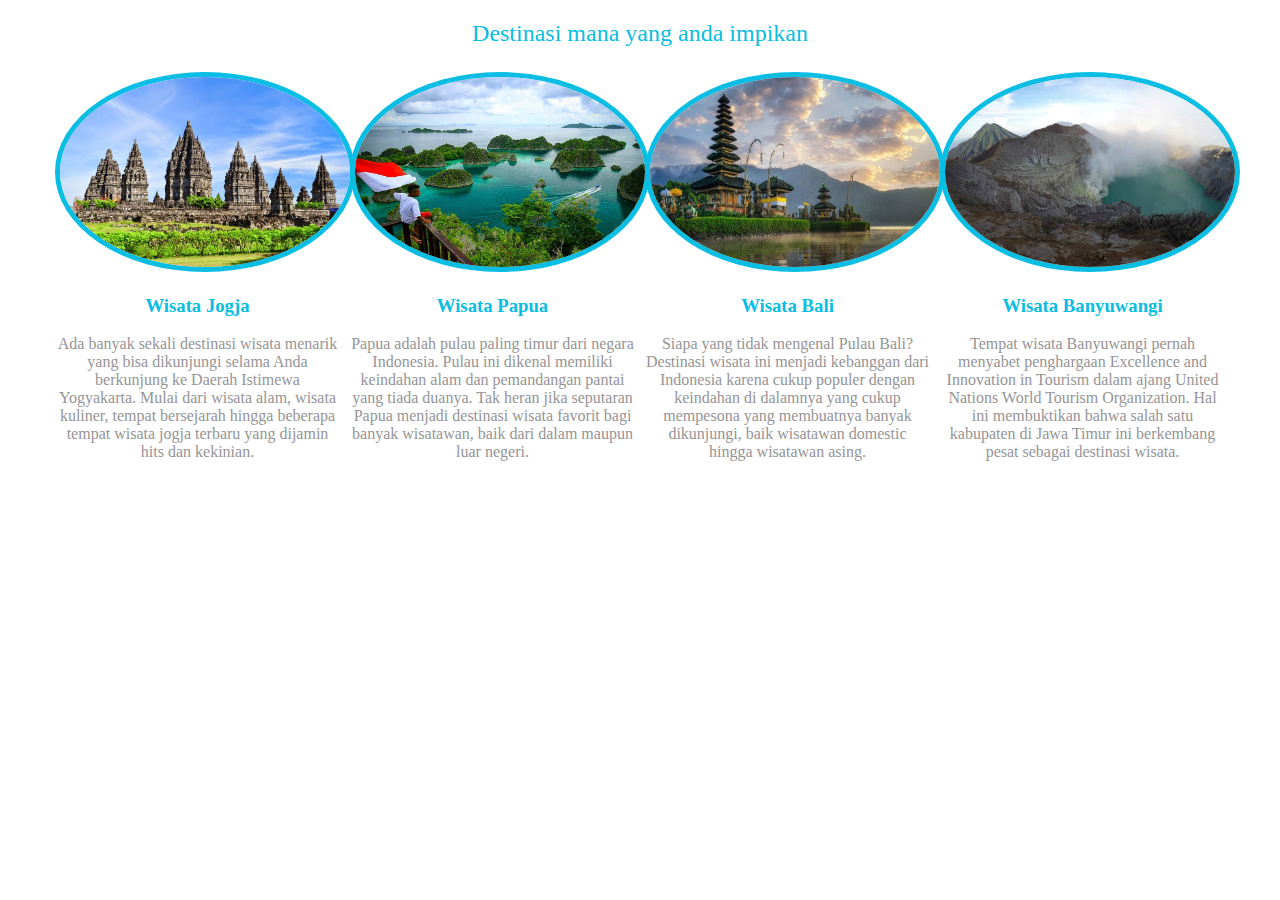
<file: index.html>
<!DOCTYPE html>
<html>
  <head>
    <meta charset="utf-8">
    <link rel="stylesheet" type="text/css" href="css/konten_wisata.css">
    <link rel="stylesheet" type="text/css" href="css/responsif_konten_wisata.css">
    <title>Progate</title>
  </head>
  <body>
    <div class="destinasi">
        <div class="container">
            <div class="heading">
                <h2>Destinasi mana yang anda impikan</h2>
            </div>
            <div class="contents">
                <div class="content">
                    <div class="content-image">
                        <img src="img/Candi_Prambanan.jpg" alt="">
                        <p></p>
                    </div>
                    <h3>Wisata Jogja</h3>
                    <p>Ada banyak sekali destinasi wisata menarik yang bisa dikunjungi selama Anda berkunjung ke Daerah Istimewa Yogyakarta. Mulai dari wisata alam, wisata kuliner, tempat bersejarah hingga beberapa tempat wisata jogja terbaru yang dijamin hits dan kekinian.</p>
                </div>
                <div class="content">
                    <div class="content-image">
                        <img src="img/destinasi-papua.jpg" alt="">
                        <p></p>
                    </div>
                    <h3>Wisata Papua</h3>
                    <p>Papua adalah pulau paling timur dari negara Indonesia. Pulau ini dikenal memiliki keindahan alam dan pemandangan pantai yang tiada duanya. Tak heran jika seputaran Papua menjadi destinasi wisata favorit bagi banyak wisatawan, baik dari dalam maupun luar negeri.

                    </p>
                </div>
                <div class="content">
                    <div class="content-image">
                        <img src="img/wisata-bali.jpg" alt="">
                        <p></p>
                    </div>
                    <h3>Wisata Bali</h3>
                    <p>Siapa yang tidak mengenal Pulau Bali? Destinasi wisata ini menjadi kebanggan dari Indonesia karena cukup populer dengan keindahan di dalamnya yang cukup mempesona yang membuatnya banyak dikunjungi, baik wisatawan domestic hingga wisatawan asing.</p>
                </div>
                <div class="content">
                    <div class="content-image">
                        <img src="img/Wisata-Banyuwangi.jpg" alt="">
                        <p></p>
                    </div>
                    <h3>Wisata Banyuwangi</h3>
                    <p>Tempat wisata Banyuwangi pernah menyabet penghargaan Excellence and Innovation in Tourism dalam ajang United Nations World Tourism Organization. Hal ini membuktikan bahwa salah satu kabupaten di Jawa Timur ini berkembang pesat sebagai destinasi wisata.</p>
                </div>
            </div>
        </div>

    </div>
  </body>
</html>
</file>
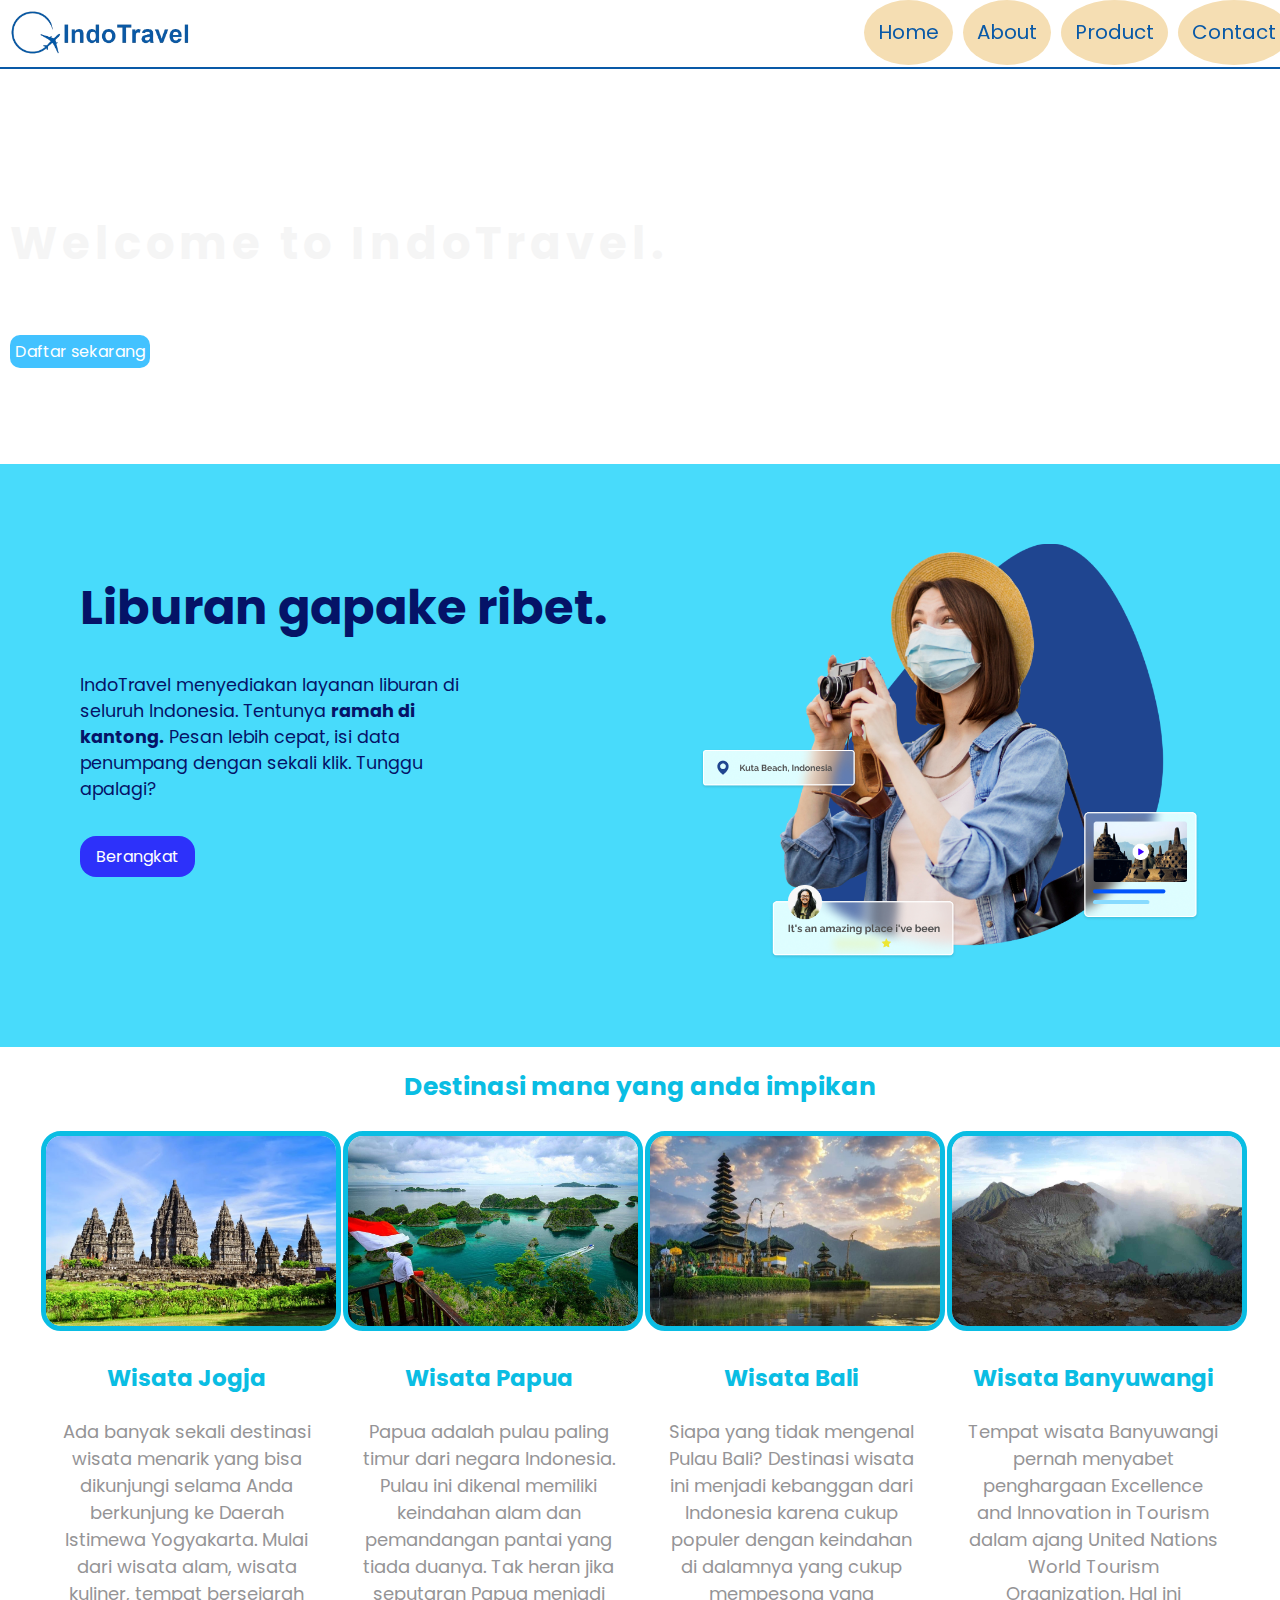
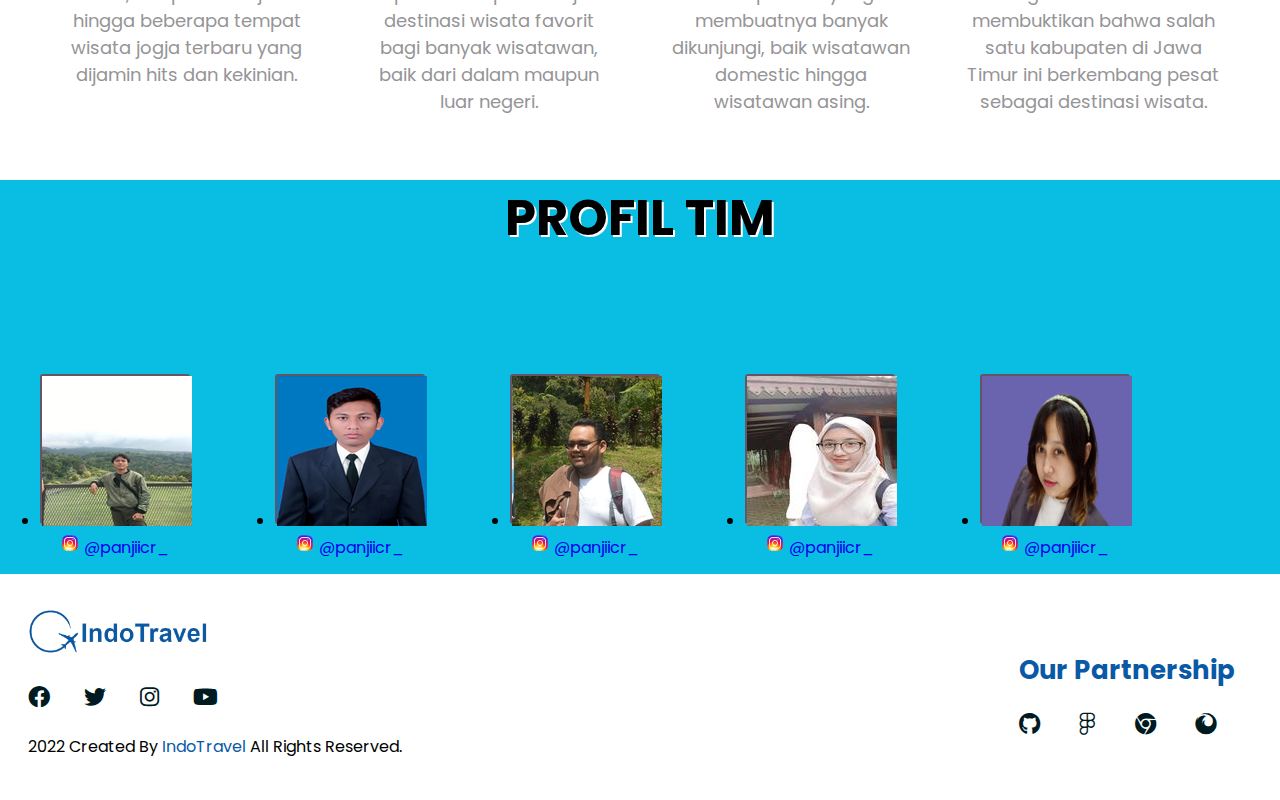
<file: docs/index.html>
<!DOCTYPE html>
<html>
  <head>
    <meta charset="utf-8">
    <link rel="stylesheet" type="text/css" href="css/header.css">
    <link rel="stylesheet" type="text/css" href="css/konten_wisata.css">
    <link rel="stylesheet" type="text/css" href="css/responsif_konten_wisata.css">
    <link rel="stylesheet" type="text/css" href="css/responsif-header.css">
    <link rel="stylesheet" href="css/profil-style.css">
    <title>Progate</title>

    <meta http-equiv="X-UA-Compatible" content="IE=edge" />
    <meta name="viewport" content="width=device-width, initial-scale=1.0" />
    <link rel="stylesheet" href="style.css" />

	<meta name="viewport" content="width=device-width, initial-scale=1">
	<meta name="keywords" content="footer, address, phone, icons" />

    <link rel="stylesheet" href="css/footer-style.css">
	<link rel="stylesheet" href="https://cdnjs.cloudflare.com/ajax/libs/font-awesome/6.0.0/css/all.min.css" integrity="sha512-9usAa10IRO0HhonpyAIVpjrylPvoDwiPUiKdWk5t3PyolY1cOd4DSE0Ga+ri4AuTroPR5aQvXU9xC6qOPnzFeg==" crossorigin="anonymous" referrerpolicy="no-referrer" />
	<link href='https://fonts.googleapis.com/css?family=Poppins' rel='stylesheet'>
    
    <title>Progate</title>
  </head>
  <body>
    <header>
        <nav class="container">
            <div class="header-left">
                <img class="logo" src="img/logo_indotravel.png"> </image>
            </div>

            <div class="header-left">
                <span class="fa fa-bars menu-icon"></span>
              </div>
            <div class="menu">
                <ul> 
                    <li> <a href="#">Home </a></li>
                    <li> <a href="#">About </a></li>
                    <li> <a href="#">Product </a></li>
                    <li> <a href="#">Contact </a></li>
                </ul>
            </div>
            
        </nav>
    </header>
    
    <div class="top-wrapper">
        <div class="container">
            <h1>Welcome to IndoTravel.</h1>
            <p>Ayo Wisata asik menjelajahi indonesia bersama Indotravel</p>
            <div class="indotravel daftar">
                <a href="#" class="Daftarsekarang"> Daftar sekarang</a>
            </div>
            
        </div>
    </div> 
    <section class="main-raja">
        <div class="container-raja">
          <div class="content-left">
            <h1 class="heading">Liburan gapake ribet.</h1>
            <p class="subheading">
              IndoTravel menyediakan layanan liburan di seluruh Indonesia.
              Tentunya <strong>ramah di kantong.</strong> Pesan lebih cepat, isi
              data penumpang dengan sekali klik. Tunggu apalagi?
            </p>
            <a href="#" class="cta">Berangkat</a>
          </div>
  
          <!-- INI GAMBAR -->
          <div class="content-right">
            <img src="./img/Travel.png" alt="Travel" />
          </div>
        </div>
    </section>          
    <div class="destinasi">
        <div class="container">
            <div class="heading">
                <h2>Destinasi mana yang anda impikan</h2>
            </div>
            <div class="contents">
                <div class="content">
                    <div class="content-image">
                        <img src="img/Candi_Prambanan.jpg" alt="">
                        <p></p>
                    </div>
                    <h3>Wisata Jogja</h3>
                    <p>Ada banyak sekali destinasi wisata menarik yang bisa dikunjungi selama Anda berkunjung ke Daerah Istimewa Yogyakarta. Mulai dari wisata alam, wisata kuliner, tempat bersejarah hingga beberapa tempat wisata jogja terbaru yang dijamin hits dan kekinian.</p>
                </div>
                <div class="content">
                    <div class="content-image">
                        <img src="img/destinasi-papua.jpg" alt="">
                        <p></p>
                    </div>
                    <h3>Wisata Papua</h3>
                    <p>Papua adalah pulau paling timur dari negara Indonesia. Pulau ini dikenal memiliki keindahan alam dan pemandangan pantai yang tiada duanya. Tak heran jika seputaran Papua menjadi destinasi wisata favorit bagi banyak wisatawan, baik dari dalam maupun luar negeri.

                    </p>
                </div>
                <div class="content">
                    <div class="content-image">
                        <img src="img/wisata-bali.jpg" alt="">
                        <p></p>
                    </div>
                    <h3>Wisata Bali</h3>
                    <p>Siapa yang tidak mengenal Pulau Bali? Destinasi wisata ini menjadi kebanggan dari Indonesia karena cukup populer dengan keindahan di dalamnya yang cukup mempesona yang membuatnya banyak dikunjungi, baik wisatawan domestic hingga wisatawan asing.</p>
                </div>
                <div class="content">
                    <div class="content-image">
                        <img src="img/Wisata-Banyuwangi.jpg" alt="">
                        <p></p>
                    </div>
                    <h3>Wisata Banyuwangi</h3>
                    <p>Tempat wisata Banyuwangi pernah menyabet penghargaan Excellence and Innovation in Tourism dalam ajang United Nations World Tourism Organization. Hal ini membuktikan bahwa salah satu kabupaten di Jawa Timur ini berkembang pesat sebagai destinasi wisata.</p>
                </div>
                <div class="clean"></div>
            </div>
        </div>
    </div>

    <div class="containerr">
        
        <h1>PROFIL TIM</h1>

        <ul class="galery">
            <li>
                <a href="#gambar-1">
                    <img src="img/foto/Panji.jpg" alt="Panji">
                    <span>Panji Cipta Ramadhan</span>
                    <img src="img/ig.png"> @panjiicr_
                 </a>
                    <div class="overlay" id="gambar-1">
                        <img src="img/foto/foto_full/Panji.JPG" alt="Panji">
                        <a href="#" class="close">X close</a>
                    </div>
            </li>
            <li>
                <a href="#gambar-2">
                    <img src="img/foto/robby.jpg" alt="Robby">
                    <span>Robby Raffly</span>
                    <img src="img/ig.png"> @panjiicr_
                </a>
                <div class="overlay" id="gambar-2">
                    <img src="img/foto/foto_full/Robby.jpg" alt="Robby">
                    <a href="#" class="close">X close</a>
                </div>
            </li>

            <li>
                <a href="#gambar-3">
                    <img src="img/foto/Raja.jpg" alt="Raja">
                    <span>Raja Ikhsan H</span>
                    <img src="img/ig.png"> @panjiicr_
                </a>
                <div class="overlay" id="gambar-3">
                    <img src="img/foto/foto_full/Raja.JPG" alt="Raja">
                    <a href="#" class="close">X close</a>
                </div>
            </li>

            <li>
                <a href="#gambar-4">
                    <img src="img/foto/Zahroh.jpg" alt="Zahroh">
                    <span>Roudlotuz Zahro K</span>
                    <img src="img/ig.png"> @panjiicr_
                </a>
                <div class="overlay" id="gambar-4">
                    <img src="img/foto/foto_full/Zahroh.jpg" alt="Zahroh">
                    <a href="#" class="close">X close</a>
                </div>
            </li>

            <li>
                <a href="#gambar-5">
                    <img src="img/foto/Resita.png" alt="Resita">
                    <span>Resita Nursechan</span>
                    <img src="img/ig.png"> @panjiicr_
                </a>      
                <div class="overlay" id="gambar-5">
                    <img src="img/foto/foto_full/Resita.png" alt="Resita">
                    <a href="#" class="close">X close</a>
                </div>         
            </li>

           </ul>
           <div class="clear"></div>
        </ul>

    </div>
    <footer>
        <div class="footer-container">
            <div class="left-col">
                <img src="img/logo_indotravel.png" alt="" class="logo">
                <div class="social-media">
                    <a href="#"><i class="fa-brands fa-facebook"></i></a>
                    <a href="#"><i class="fa-brands fa-twitter"></i></a>
                    <a href="#"><i class="fa-brands fa-instagram"></i></a>
                    <a href="#"><i class="fa-brands fa-youtube"></i></a>
                </div>
                <p class="rights-text">2022 Created By <span style="color: #0959A7;">IndoTravel</span> All Rights Reserved.</p>
            </div>
            <div class="right-col">
                <h1>Our Partnership</h1>
                <div class="icons">
                    <a href="#"><i class="fa-brands fa-github"></i></a>
                    <a href="#"><i class="fa-brands fa-figma"></i></a>
                    <a href="#"><i class="fa-brands fa-chrome"></i></a>
                    <a href="#"><i class="fa-brands fa-firefox"></i></a>
                </div>
            </div>
        </div>
    </footer>
  </body>
</html>
</file>
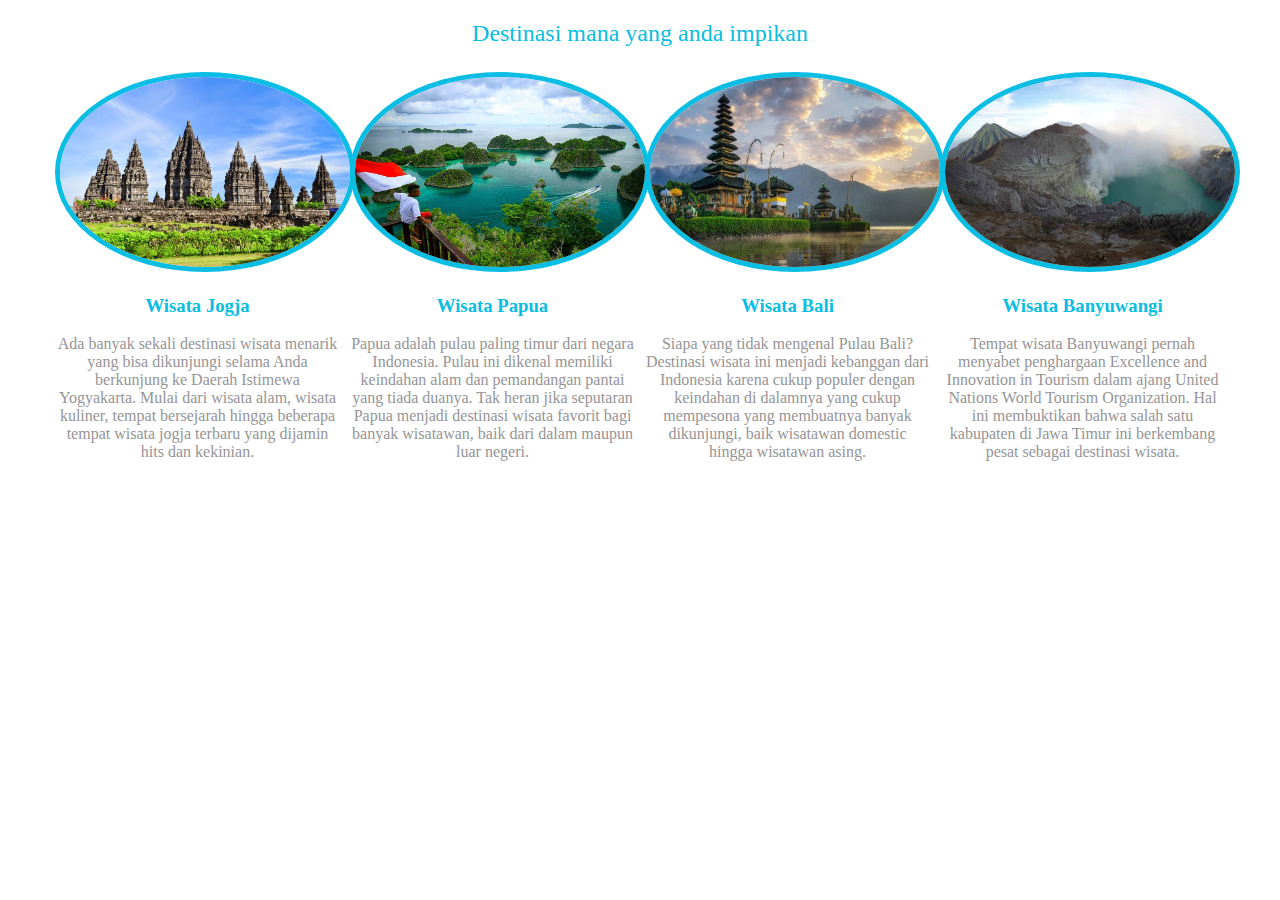
<file: konten_wisata.html>
<!DOCTYPE html>
<html>
  <head>
    <meta charset="utf-8">
    <link rel="stylesheet" type="text/css" href="css/konten_wisata.css">
    <link rel="stylesheet" type="text/css" href="css/responsif_konten_wisata.css">
    <title>Progate</title>
  </head>
  <body>
    <div class="destinasi">
        <div class="container">
            <div class="heading">
                <h2>Destinasi mana yang anda impikan</h2>
            </div>
            <div class="contents">
                <div class="content">
                    <div class="content-image">
                        <img src="img/Candi_Prambanan.jpg" alt="">
                        <p></p>
                    </div>
                    <h3>Wisata Jogja</h3>
                    <p>Ada banyak sekali destinasi wisata menarik yang bisa dikunjungi selama Anda berkunjung ke Daerah Istimewa Yogyakarta. Mulai dari wisata alam, wisata kuliner, tempat bersejarah hingga beberapa tempat wisata jogja terbaru yang dijamin hits dan kekinian.</p>
                </div>
                <div class="content">
                    <div class="content-image">
                        <img src="img/destinasi-papua.jpg" alt="">
                        <p></p>
                    </div>
                    <h3>Wisata Papua</h3>
                    <p>Papua adalah pulau paling timur dari negara Indonesia. Pulau ini dikenal memiliki keindahan alam dan pemandangan pantai yang tiada duanya. Tak heran jika seputaran Papua menjadi destinasi wisata favorit bagi banyak wisatawan, baik dari dalam maupun luar negeri.

                    </p>
                </div>
                <div class="content">
                    <div class="content-image">
                        <img src="img/wisata-bali.jpg" alt="">
                        <p></p>
                    </div>
                    <h3>Wisata Bali</h3>
                    <p>Siapa yang tidak mengenal Pulau Bali? Destinasi wisata ini menjadi kebanggan dari Indonesia karena cukup populer dengan keindahan di dalamnya yang cukup mempesona yang membuatnya banyak dikunjungi, baik wisatawan domestic hingga wisatawan asing.</p>
                </div>
                <div class="content">
                    <div class="content-image">
                        <img src="img/Wisata-Banyuwangi.jpg" alt="">
                        <p></p>
                    </div>
                    <h3>Wisata Banyuwangi</h3>
                    <p>Tempat wisata Banyuwangi pernah menyabet penghargaan Excellence and Innovation in Tourism dalam ajang United Nations World Tourism Organization. Hal ini membuktikan bahwa salah satu kabupaten di Jawa Timur ini berkembang pesat sebagai destinasi wisata.</p>
                </div>
            </div>
        </div>

    </div>
  </body>
</html>
</file>
<file: css/konten_wisata.css>
* {
    box-sizing: border-box;
  }
body {
    margin: 0;
    font-family: "Lucida Grande";
  }
  
  a {
    text-decoration: none;
  }

.container{
    padding-left: 50px;
    padding-right: 50px;
}

.contents {
    height: 500px;
    padding-bottom: 80px;
    background-color: white;
    text-align:center;
 }
  

  
  .heading h2 {
    font-weight: normal;
    text-align: center;
    color: #0ABDE3;
  }
  
  .content {
    float: left;
    width: 25%;
    padding: 5px;
  }

  .content-image{
    position:relative;
  }
  .content img{
      width: 300px;
      height: 200px;
      border-radius: 50%;
      border: 5px solid #0ABDE3;
  }

  .content img:hover{
      opacity: 0.5;
      width: 320px;
      height: 220px;
  }
  
  .content h3{
    color: #0ABDE3;
  }
  .content-image p{
    position:absolute;
    top:90px;
    width:100%;
    color:white;
  }

 .content p{
     color: #959496;
 }
</file>
<file: css/responsif_konten_wisata.css>
@media (max-width: 1000px) {
    .content {
      width: 50%;
      margin-bottom: 50px;
    }
  }
  
  @media (max-width: 670px) {
    .content {
      width: 100%;
    }
    
  }
</file>
<file: docs/css/header.css>
header {
    height: 65px;
    width: 100%;
    background-color: rgba(255, 255, 255, 0.712);
    position :fixed;
    top: 0;
    z-index: 10;
  }

.logo {
    width: 150px;
    margin-top: 10px;
    
}

.fa {
    margin-right: 5px;
  }

.body{
    margin-left: 20px;    
    font-family: "poppins";
}

nav {
    display: flex;
    
    justify-content: space-between;
    border-bottom:2px solid #0959A7;
}
.header-left {
    float: left;
  }
  

.menu {
   
   
    float: right;
    font-style: normal;
    font-family: 'poppins';
    font-weight: 400;
    font-size: 20px;
    line-height: 50px;
    position: sticky;
    top:0;
    
}

.menu ul {
    list-style-type: none;
    margin:0;
    padding:0;
    overflow: hidden;
    display: flex;

}

.menu {
    float: right;
    margin-right: -25px;
  }

.menu a { 
    float: left;
    font-style:poppins;
    color: #0959A7;
    padding: 0px 14px 0px 14px;
    line-height: 65px;
    display:block;
    transition: all 0.5s;
    background-color: wheat;
    border-radius: 50%;
    margin: 0 5px;
}

menu a:hover{
    background-color: white;
    font-weight: bold;
}

.top-wrapper {
    padding: 180px 0 100px 0;
    background-size: cover;
    color: white;
    background-image: url(https://images.unsplash.com/photo-1577717903315-1691ae25ab3f?ixlib=rb-1.2.1&ixid=MnwxMjA3fDB8MHxwaG90by1wYWdlfHx8fGVufDB8fHx8&auto=format&fit=crop&w=870&q=80)
}
.top-wrapper h1 {
    color:whitesmoke;
    font-size: 45px;
    letter-spacing: 5px;
    margin-bottom: 10px;
    display: flex;
}

.top-wrapper p {
    opacity: 0.9;
    margin-bottom: 20px;
}

.Daftarsekarang {
    background-color:#42C2FF;
    margin-right: 20px;
    color: white;
    padding: 5px;
    border-radius: 10px;
}

.Daftarsekarang:hover{
    background-color:#a8dff8;
    
}

.menu-icon {
    
    color: #fcfcfc00;
    float: right;
    font-size: 25px;
    padding: 21px 0;
    /* Gantikan property display ke none */
    display: none;
  }
</file>
<file: docs/css/konten_wisata.css>
* {
    box-sizing: border-box;
  }
body {
    margin: 0;
  
  }
  
  a {
    text-decoration: none;
  }
.clean{
  clear:left;
}
.destinasi{
  padding-bottom: 120px;
  padding-left: 2%;
  padding-right: 2%;
  background-color: white;
  text-align: center;
}
.container{
  width: 100%;
  padding: 0 10px;
    margin: 0 auto;
}

.contents {
    height: 500px;
    padding-bottom: 80px;
    text-align:center;
 }
  

  
  .heading h2 {
    font-size: 25px;
    text-align: center;
    color: #0ABDE3;
  }
  
  .content {
    float: left;
    width: 25%;
    padding: 5px;
    /*border: 1px solid #959496;*/
  }

  .content-image{
    position:relative;
  }
  .content img{
      width: 300px;
      height: 200px;
      border-radius: 20px;
      border: 5px solid #0ABDE3;
  }

  .content img:hover{
      opacity: 0.5;
      width: 320px;
      /*height: 220px;*/
  }
  
  .content h3{
    color: #0ABDE3;
    font-size: 23px;
  }
  .content-image p{
    position:absolute;
    top:90px;
    width:100%;
    color:white;
  }

 .content p{
     color: #959496;
     font-size: 18px;
     padding-left: 20px;
     padding-right: 20px;
 }
</file>
<file: docs/css/responsif_konten_wisata.css>
@media (max-width: 1000px) {
    .content {
      width: 50%;
      margin-bottom: 50px;
    }
    .galery {
      width: 95%;
    }
  }

  @media (max-width: 800px) {
    .galery {
      width: 70%;
    }

    .destinasi{
      height: 800px;
      margin-bottom: 800px;
    }
  }

  @media (max-width: 670px) {
    .destinasi{
      height: 1300px;
      margin-bottom: 1300px;
    }
    .content {
      width: 100%;
    }
    
  }
</file>
<file: docs/css/responsif-header.css>
@media all and (max-width: 1000px) {
    
    
    .top-wrapper h1 {
      font-size: 32px;
    }
    
    .heading h2 {
      font-size: 20px;
    }
  }
  
  /* Untuk Smartphone */
  @media  (max-width: 670px) {
    
    footer {
      text-align: center;
    }
    
    .top-wrapper {
      text-align: left;
    }
    
    .menu{
      display:none;
    }
    
    .menu-icon{
      color: #0959A7;
      display:block;
    }
    
    .top-wrapper h1 {
      font-size: 24px;
      line-height: 36px;
    }
    
    .top-wrapper p {
      font-size: 14px;
      line-height: 20px;
    }
  }
</file>
<file: docs/css/profil-style.css>
/*style utama*/



/*main*/
.containerr{
    background-color: #0ABDE3;

}

.containerr h1 {
    font-size: 50px;
    
    text-align: center;
    text-shadow: 2px 2px white;
}

.galery li{
    width: 150px;
    height: 150px;
    /*overflow: hidden;*/
    border-radius: 3px;
    border: 2px solid #656; 
    margin: 85px 85px 50px 0px;
    
    float:left;
    position: relative;
text-align: center;
}



.galery li span{
    display:block;
    width: 150px;
    height: 150px;
    background-color: rgba(200,200,200,.5);
    position: absolute;
    top: 0;
    line-height: 150px;
    color:#333;
    text-shadow: 1px 1px #ddd;
    opacity:0 ;
    transition: .3;
    transform: scale(0) rotasi(0);
}

.galery li a:hover span{
    opacity: 1;
    transform: scale(2) rotasi(360deg);
}

.clear{
    clear: both;
}

.overlay{
    width:0;
    height:0;
    overflow: hidden;
    position: fixed;
    top: 0;
    left: 0;
    background-color: rgbA(0,0,0,0);
    z-index: 9999;
    transition: .5;
    text-align: center;
    padding:100px 0;

}

.overlay:target{
    width:auto;
    height:auto;
    bottom:0;
    right:0;
    background-color: rgbA(0,0,0,0.8);
}

.overlay img{
    max-height: 100%;
    box-shadow: 2px 2px 7px rgba(0,0,0,.6);
}

.overlay .close{
  position: absolute;
  top:50px;
  left:50%;
  margin-left: -20px;
  color:white;
  text-decoration: none;
  border: 1px solid blue;
  line-height: 15px;  
}
</file>
<file: docs/style.css>
@import url("https://fonts.googleapis.com/css2?family=Poppins:wght@400;500;700&display=swap");
* {
  font-family: 'Poppins', sans-serif;
}

.container-raja {
  padding: 80px;
  display: -webkit-box;
  display: -ms-flexbox;
  display: flex;
  -webkit-box-pack: justify;
      -ms-flex-pack: justify;
          justify-content: space-between;
  background-color: #48DBFB;
}

.container-raja .content-left {
  -webkit-box-flex: 50%;
      -ms-flex: 50%;
          flex: 50%;
}

.container-raja .content-left .heading {
  font-weight: 700;
  font-size: 3rem;
  color: #051367;
  line-height: 4rem;
}

.container-raja .content-left .subheading {
  color: #051367;
  font-size: 1.1rem;
  margin-top: 1em;
  max-width: 400px;
}

.container-raja .content-left .cta {
  margin-top: 1em;
  display: inline-block;
  color: #fff;
  background-color: #2D31FA;
  border-radius: 1em;
  padding: 0.5em 1em;
  text-decoration: none;
}

.container-raja .content-right {
  -webkit-box-flex: 50%;
      -ms-flex: 50%;
          flex: 50%;
  max-width: 500px;
}

.container-raja .content-right img {
  width: 100%;
}
/*# sourceMappingURL=style.css.map */
</file>
<file: docs/css/footer-style.css>
body {
    margin: 0;
    padding: 0;
    font-family: 'Poppins';
    /* font-size: 22px; */
}

footer {
    background-color: rgb(255, 255, 255);
    padding: 25px 0;
}

.footer-container {
    max-width: 1300px;
    margin: auto;
    padding: 0 28px;
    display: flex;
    justify-content: space-between;
    align-items: center;
    flex-wrap: wrap-reverse;
}

.logo {
    width: 180px;
}

.social-media {
    margin: 20px 0;
}

.social-media a{
    color: #001a21;
    margin-right: 30px;
    font-size: 22px;
    text-decoration: none;
    transition: .3s linear;
}

.social-media a:hover{
    color: #0959A7;
}

.right-col h1{
    font-size: 26px;
    color: #0959A7;
}

.icons a{
    color: #001a21;
    margin-right: 35px;
    font-size: 22px;
    text-decoration: none;
    transition: .3s linear;
}

.icons a:hover {
    color: #0959A7;
}

@media screen and (max-width:900px) {
    .footer-container {
        max-width: 235px;
    }
    .right-col {
        width: 100%;
        margin-bottom: 60px;
    }
    .left-col {
        width: 100%;
        text-align: center;
    }
}

@media screen and (max-width:700px) {
    .icons {
        margin: 0;
        width: 100%;
        margin-top: 20px;
        text-align: center;
    }
}
</file>
